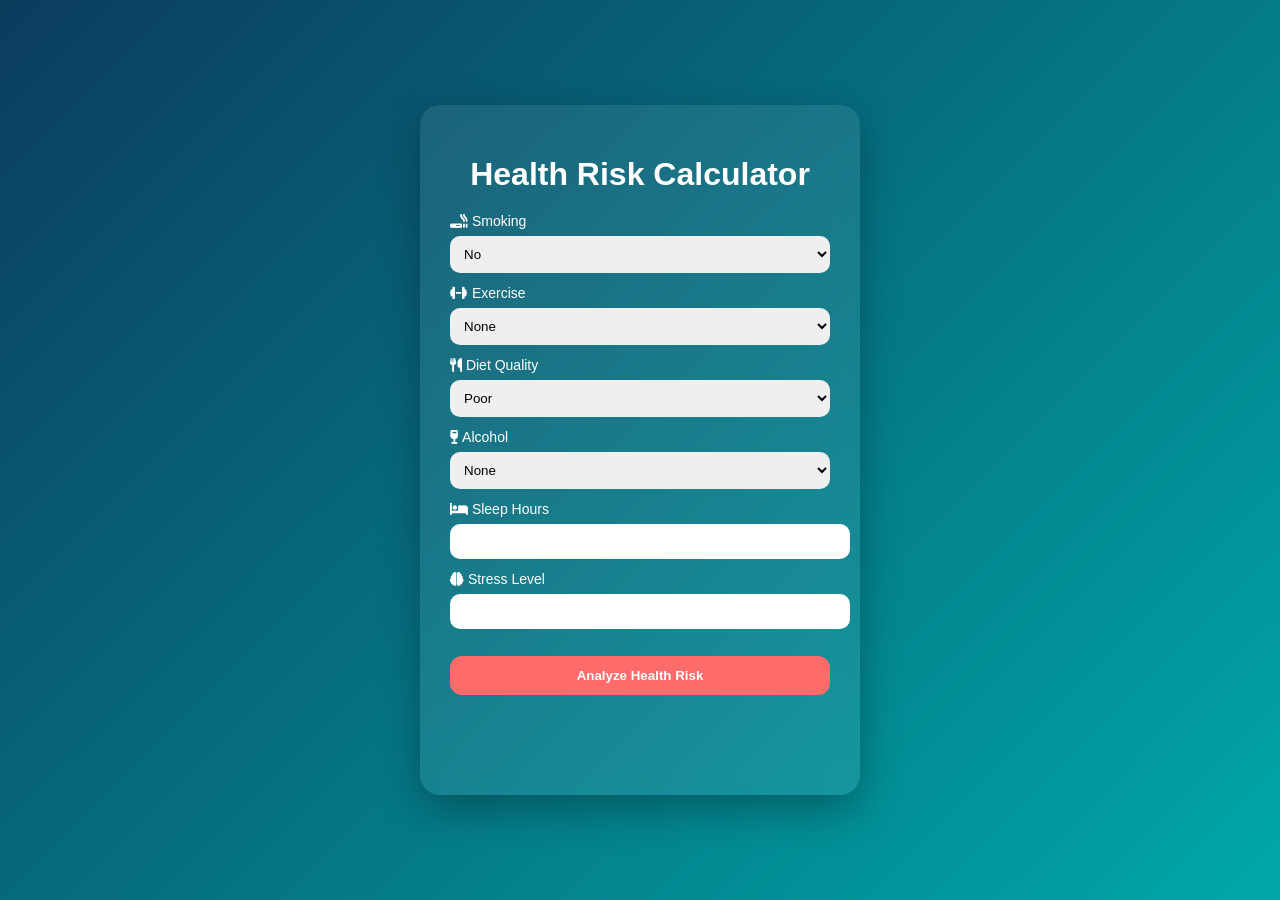
<file: index.html>
<!DOCTYPE html>
<html>
<head>
    <title>Health Risk Calculator</title>
    <link rel="stylesheet" href="style.css">
    <link rel="stylesheet" href="https://cdnjs.cloudflare.com/ajax/libs/font-awesome/6.5.0/css/all.min.css">
</head>
<body>

<div class="container">

<h1>Health Risk Calculator</h1>
<div class="form-group">
<label><i class="fa-solid fa-smoking"></i> Smoking</label>
    <select id="smoker">
        <option>No</option>
        <option>Yes</option>
    </select>
</div>

<div class="form-group">
<label><i class="fa-solid fa-dumbbell"></i> Exercise</label>
    <select id="exercise">
        <option>None</option>
        <option>1-2 times/week</option>
        <option>3-5 times/week</option>
        <option>Daily</option>
    </select>
</div>

<div class="form-group">
<label><i class="fa-solid fa-utensils"></i> Diet Quality</label>
    <select id="diet">
        <option>Poor</option>
        <option>Average</option>
        <option>Good</option>
        <option>Excellent</option>
    </select>
</div>

<div class="form-group">
<label><i class="fa-solid fa-wine-glass"></i> Alcohol</label>
    <select id="alcohol">
        <option>None</option>
        <option>Low</option>
        <option>Moderate</option>
        <option>High</option>
    </select>
</div>

<div class="form-group">
<label><i class="fa-solid fa-bed"></i> Sleep Hours</label>
    <input type="number" id="sleep">
</div>

<div class="form-group">
<label><i class="fa-solid fa-brain"></i> Stress Level</label>
    <input type="number" id="stress">
</div>

<button onclick="calculateRisk()">Analyze Health Risk</button>

<div class="result-box" id="resultBox">
    <h2 id="result"></h2>
    <p id="recommendation"></p>
    <ul id="breakdown"></ul>
</div>

</div>

<script src="script.js"></script>

</body>
</html>
</file>
<file: style.css>
body {
    font-family: 'Segoe UI', sans-serif;
    background: linear-gradient(135deg, #0B3C5D, #00A8A8);
    display: flex;
    justify-content: center;
    align-items: center;
    height: 100vh;
    margin: 0;
    color: white;
}

.container {
    background: rgba(255, 255, 255, 0.08);
    padding: 30px;
    border-radius: 20px;
    width: 380px;
    box-shadow: 0 15px 40px rgba(0,0,0,0.3);
    backdrop-filter: blur(12px);
}

h1 {
    text-align: center;
    margin-bottom: 20px;
}

.form-group {
    margin-bottom: 12px;
}

label {
    font-size: 14px;
    margin-bottom: 4px;
    display: block;
}

select, input {
    width: 100%;
    padding: 10px;
    border-radius: 10px;
    border: none;
    margin-top: 3px;
}

button {
    width: 100%;
    padding: 12px;
    margin-top: 15px;
    border-radius: 12px;
    border: none;
    background: #FF6B6B;
    color: white;
    font-weight: bold;
    cursor: pointer;
    transition: 0.3s;
}

button:hover {
    background: #ff4c4c;
}

.result-box {
    margin-top: 20px;
    padding: 15px;
    border-radius: 12px;
    text-align: center;
    font-weight: bold;
    transition: all 0.5s ease;
    transform: scale(0.95);
    opacity: 0;
}

.result-box.show {
    transform: scale(1);
    opacity: 1;
}

ul {
    margin-top: 10px;
    padding-left: 20px;
    text-align: left;
}

li {
    margin-bottom: 5px;
}

.container:hover {
    transform: scale(1.01);
    transition: 0.3s;
}
</file>
